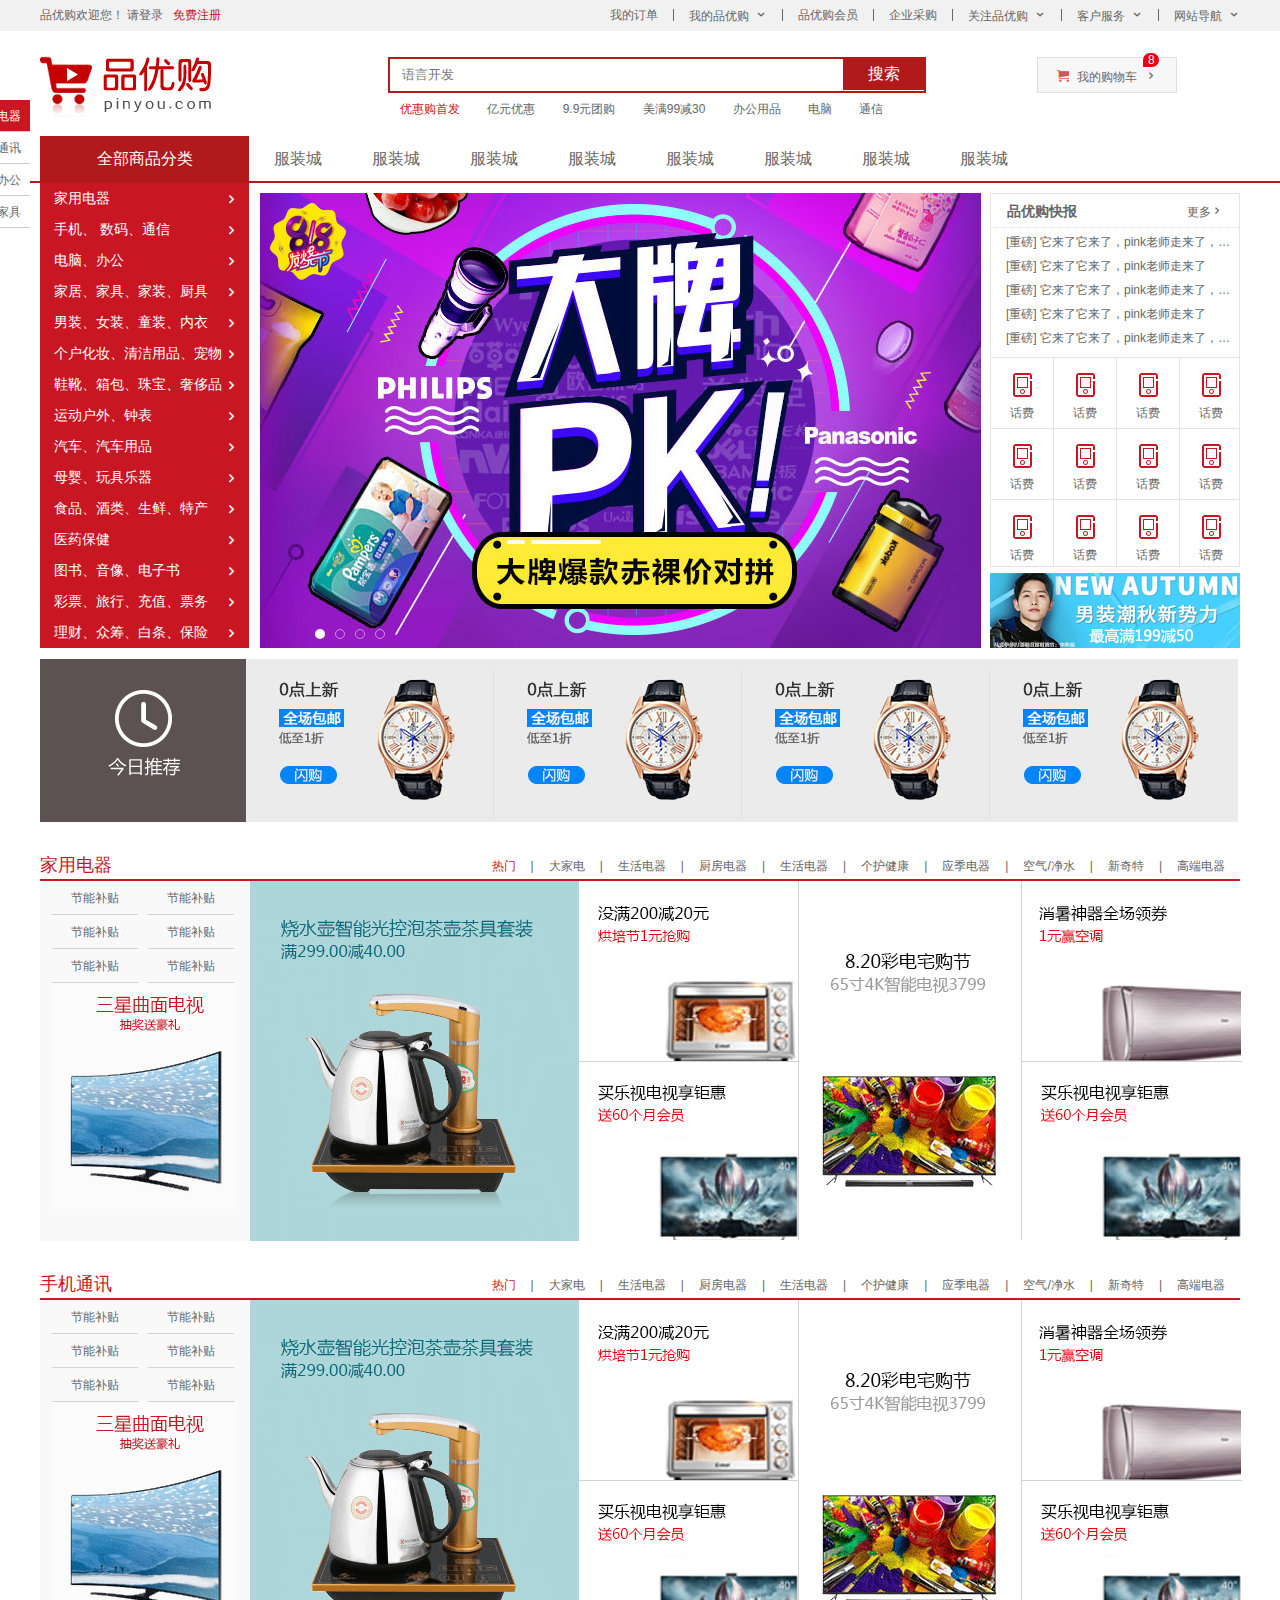
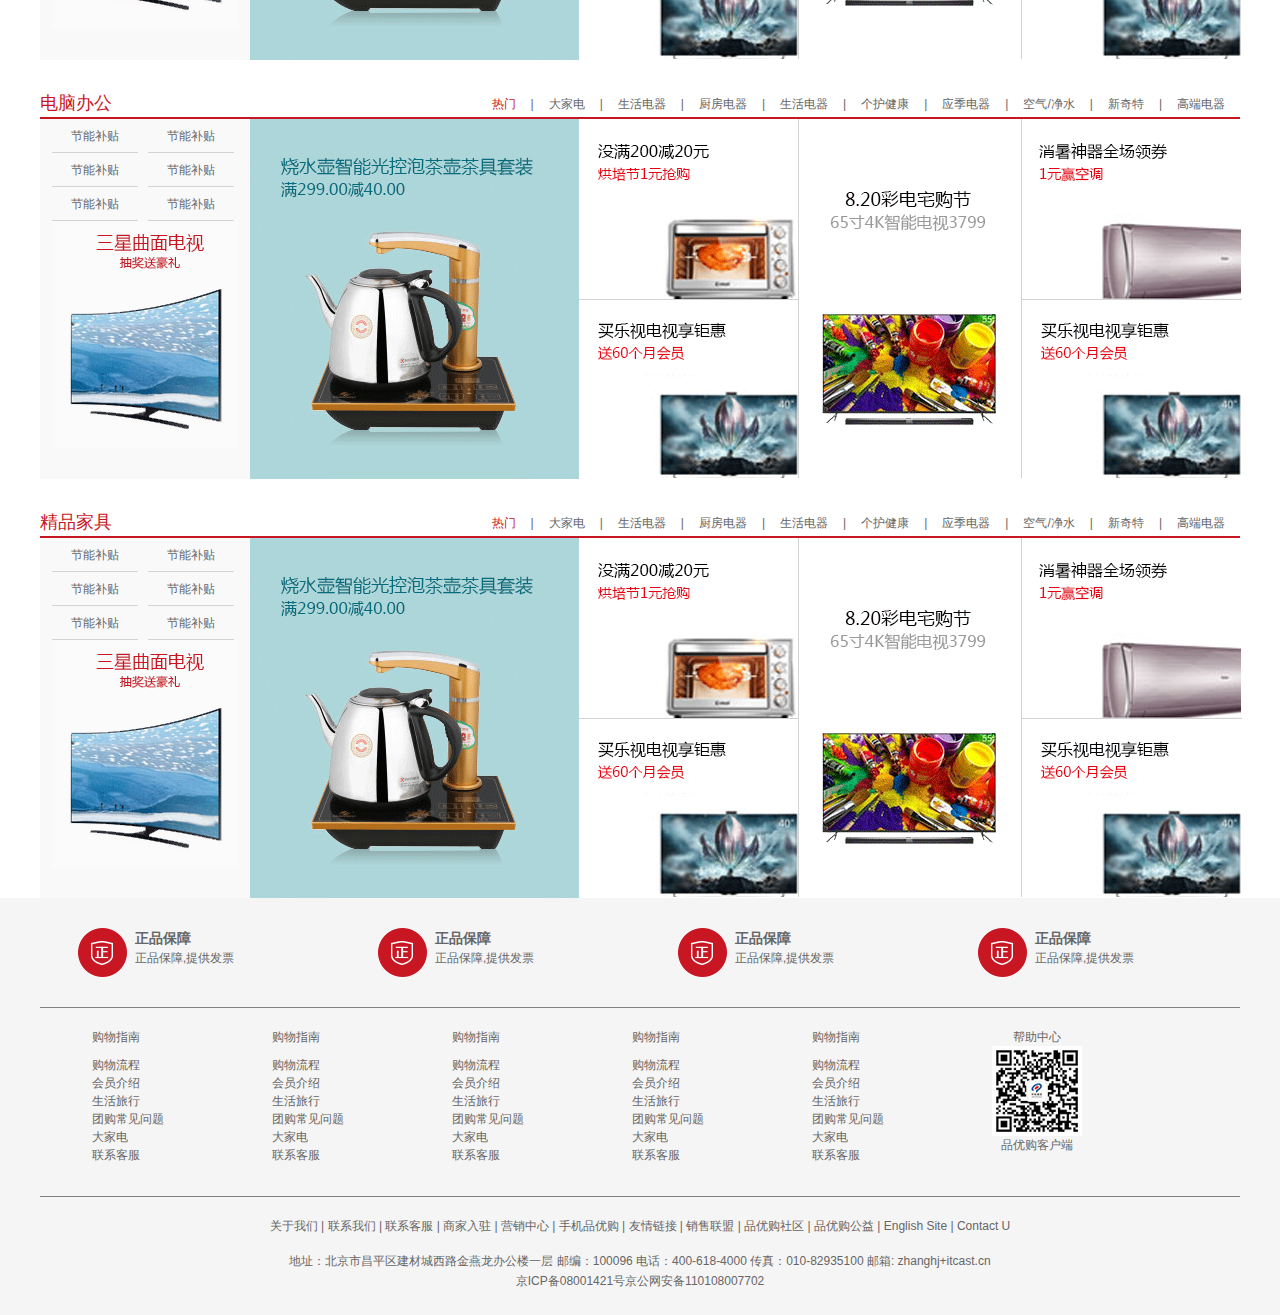
<file: index.html>
<!DOCTYPE html>
<html>
	<head>
		<meta charset="utf-8" />
		<meta name="viewport" content="width=device-width, initial-scale=1">
		<title>品优购商城-正品低价、品质保障、配送及时、轻松购物！</title>
		<meta name="description" content="品优购商城-专业的综合网上购物商城,销售家电、数码通讯、电脑、家居百货、服装服饰、母婴、图书、食品等数万个品牌优质商品.便捷、诚信的服务，为您提供愉悦的网上购物体验!" />
		<meta name="Keywords" content="网上购物,网上商城,手机,笔记本,电脑,MP3,CD,VCD,DV,相机,数码,配件,手表,存储卡,京东" />
		<!-- 引入facicon。ico网页图标 -->
		<link rel="shortcut icon" href="favicon.ico" />
		<!-- 引入css 初始化的css 文件 -->
		<link href="css/base.css" type="text/css" rel="stylesheet" />
		<!-- 引入公共样式的css文件 -->
		<link href="css/common.css" type="text/css" rel="stylesheet" />
		<!-- 引入首页的css文件 -->
		<link href="css/index.css" type="text/css" rel="stylesheet" />
		<!-- 这个animate.js必须写到index.js的上面引用 -->
		<script src="js/animate.js"></script>
		<!-- 引入我们首页的js文件 -->
		<script src="js/index.js"></script>
	</head>
	<body>
		<!-- 快捷栏导航 start -->
		<div class="shortcut">

			<div class="w">
				<div class="fl">
					<ul>
						<li>品优购欢迎您！&nbsp;</li>
						<li>
							<a href="#">请登录</a>&nbsp;<a href="register.html" class="style_red">&nbsp;&nbsp;免费注册</a>
						</li>
					</ul>
				</div>
				<div class="fr">
					<ul>
						<li>我的订单</li>
						<li></li>
						<li class="arrow-icon">我的品优购</li>
						<li></li>
						<li>品优购会员</li>
						<li></li>
						<li>企业采购</li>
						<li></li>
						<li class="arrow-icon">关注品优购</li>
						<li></li>
						<li class="arrow-icon">客户服务</li>
						<li></li>
						<li class="arrow-icon">网站导航</li>
					</ul>
				</div>
			</div>
		</div>
		<!-- 快捷栏导航 end -->
		<!-- header 头部制作 start -->
		<div class="header w">
			<div class="logo">
				<h1>
					<a href="index.html" title="品优购商城">品优购商城</a>
				</h1>
			</div>
			<div class="search">
				<input type="text" placeholder="语言开发" />
				<button>搜索</button>
			</div>
			<div class="hotwords">
				<a href="#" class="style_red">优惠购首发</a>
				<a href="#">亿元优惠</a>
				<a href="#">9.9元团购</a>
				<a href="#">美满99减30</a>
				<a href="#">办公用品</a>
				<a href="#">电脑</a>
				<a href="#">通信</a>
			</div>
			<div class="shopcar">
				我的购物车
				<i class="count">8</i>
			</div>
		</div>
		<!-- header 头部制作 start -->
		<!-- nav模块制作 start-->
		<div class="nav">
			<div class="w">
				<div class="dropdown">
					<div class="dt">全部商品分类</div>
					<div class="dd">
						<ul>
							<li><a href="#">家用电器</a></li>
							<li><a href="list.html">手机、</a><a href="#"> 数码、</a><a href="#">通信</a></li>
							<li><a href="#">电脑、</a><a href="#">办公</a></li>
							<li><a href="#">家居、</a><a href="#">家具、</a><a href="#">家装、</a><a href="#">厨具</a></li>
							<li><a href="#">男装、</a><a href="#">女装、</a><a href="#">童装、</a><a href="#">内衣</a></li>
							<li><a href="#">个户化妆、</a><a href="#">清洁用品、</a><a href="#">宠物</a></li>
							<li><a href="#">鞋靴、</a><a href="#">箱包、</a><a href="#">珠宝、</a><a href="#">奢侈品</a></li>
							<li><a href="#">运动户外、</a><a href="#">钟表</a></li>
							<li><a href="#">汽车、</a><a href="#">汽车用品</a></li>
							<li><a href="#">母婴、</a><a href="#">玩具乐器</a></li>
							<li><a href="#">食品、</a><a href="#">酒类、</a><a href="#">生鲜、</a><a href="#">特产</a></li>
							<li><a href="#">医药保健</a></li>
							<li><a href="#">图书、</a><a href="#">音像、</a><a href="#">电子书</a></li>
							<li><a href="#">彩票、</a><a href="#">旅行、</a><a href="#">充值、</a><a href="#">票务</a></li>
							<li><a href="#">理财、</a><a href="#">众筹、</a><a href="#">白条、</a><a href="#">保险</a></li>
						</ul>
					</div>
				</div>
				<div class="navitems">
					<ul>
						<li><a href="#">服装城</a></li>
						<li><a href="#">服装城</a></li>
						<li><a href="#">服装城</a></li>
						<li><a href="#">服装城</a></li>
						<li><a href="#">服装城</a></li>
						<li><a href="#">服装城</a></li>
						<li><a href="#">服装城</a></li>
						<li><a href="#">服装城</a></li>
					</ul>
				</div>
			</div>
		</div>
		<!-- nav模块制作 end-->
		<!-- 首页专有的模块 main start -->
		<div class="w">
			<div class="main">
				<div class="focus f1">
					<a href="javascript:;" class="arrow_l"></a>
					<a href="javascript:;" class="arrow_r"></a>
					<ul>
						<li>
							<a><img src="uplode/focus.jpg" /></a>
						</li>
						<li>
							<a><img src="uplode/focus1.jpg" /></a>
						</li>
						<li>
							<a><img src="uplode/focus2.jpg" /></a>
						</li>
						<li>
							<a><img src="uplode/focus3.jpg" /></a>
						</li>
					</ul>
					<ol class="circle">
					</ol>
				</div>
				<div class="newflash">
					<div class="news">
						<div class="news_hd">
							<h5>品优购快报</h5>
							<a href="#" class="more">更多</a>
						</div>
						<div class="news_bd">
							<ul>
								<li><a href="#">[重磅] 它来了它来了，pink老师走来了，他又来了</a></li>
								<li><a href="#">[重磅] 它来了它来了，pink老师走来了</a></li>
								<li><a href="#">[重磅] 它来了它来了，pink老师走来了，他又来了</a></li>
								<li><a href="#">[重磅] 它来了它来了，pink老师走来了</a></li>
								<li><a href="#">[重磅] 它来了它来了，pink老师走来了，他又来了</a></li>
							</ul>
						</div>
					</div>
					<div class="lifeservice">
						<ul>
							<li>
								<i></i>
								<p>话费</p>
							</li>
							<li>
								<i></i>
								<p>话费</p>
							</li>
							<li>
								<i></i>
								<p>话费</p>
							</li>
							<li>
								<i></i>
								<p>话费</p>
							</li>
							<li>
								<i></i>
								<p>话费</p>
							</li>
							<li>
								<i></i>
								<p>话费</p>
							</li>
							<li>
								<i></i>
								<p>话费</p>
							</li>
							<li>
								<i></i>
								<p>话费</p>
							</li>
							<li>
								<i></i>
								<p>话费</p>
							</li>
							<li>
								<i></i>
								<p>话费</p>
							</li>
							<li>
								<i></i>
								<p>话费</p>
							</li>
							<li>
								<i></i>
								<p>话费</p>
							</li>
						</ul>
					</div>
					<div class="bargain">
						<img src="uplode/bargain.png" />
					</div>
				</div>
			</div>
		</div>
		<!-- 首页专有的模块 main start -->
		<!-- 推进模块 start -->
		<div class="w recom">
			<div class="recom_hd">
				<img src="images/recom.png" />
			</div>
			<div class="recom_bd">
				<ul>
					<li><img src="uplode/recom_03.jpg" /></li>
					<li><img src="uplode/recom_03.jpg" /></li>
					<li><img src="uplode/recom_03.jpg" /></li>
					<li><img src="uplode/recom_03.jpg" /></li>
				</ul>
			</div>
		</div>
		<!-- 推进模块 start -->
		<!-- 楼层区域制作start -->
		<div class="floor">
			<div class="w jiadian">
				<div class="box_hd">
					<h3>家用电器</h3>
					<div class="tab_list">
						<ul>
							<li><a href="#" class="style_red">热门</a>|</li>
							<li><a href="#">大家电</a>|</li>
							<li><a href="#">生活电器</a>|</li>
							<li><a href="#">厨房电器</a>|</li>
							<li><a href="#">生活电器</a>|</li>
							<li><a href="#">个护健康</a>|</li>
							<li><a href="#">应季电器</a>|</li>
							<li><a href="#">空气/净水</a>|</li>
							<li><a href="#">新奇特</a>|</li>
							<li><a href="#">高端电器</a></li>
						</ul>
					</div>
				</div>
				<div class="box_bd">
					<div class="tab_content">
						<div class="tab_list_item">
							<div class="col_210">
								<ul>
									<li><a href="#">节能补贴</a></li>
									<li><a href="#">节能补贴</a></li>
									<li><a href="#">节能补贴</a></li>
									<li><a href="#">节能补贴</a></li>
									<li><a href="#">节能补贴</a></li>
									<li><a href="#">节能补贴</a></li>
								</ul>
								<a href="#"><img src="uplode/floor-1-1.png" /></a>
							</div>
							<div class="col_329">
								<a href="#"><img src="uplode/floor-1-b01.png" /></a>
							</div>
							<div class="col_220">
								<a href="#"><img class="img1" src="uplode/floor-1-2.png" /></a>
								<a href="#"><img src="uplode/floor-1-3.png" /></a>
							</div>
							<div class="col_222">
								<a href="#"><img src="./uplode/floor-1-4.png" /></a>
							</div>
							<div class="col_218">
								<a href="#"><img class="img2" src="uplode/floor-1-5.png" /></a>
								<a href="#"><img src="uplode/floor-1-3.png" /></a>
							</div>
						</div>
					</div>
				</div>
			</div>
			<div class="w shouji">
				<div class="box_hd">
					<h3>手机通讯</h3>
					<div class="tab_list">
						<ul>
							<li><a href="#" class="style_red">热门</a>|</li>
							<li><a href="#">大家电</a>|</li>
							<li><a href="#">生活电器</a>|</li>
							<li><a href="#">厨房电器</a>|</li>
							<li><a href="#">生活电器</a>|</li>
							<li><a href="#">个护健康</a>|</li>
							<li><a href="#">应季电器</a>|</li>
							<li><a href="#">空气/净水</a>|</li>
							<li><a href="#">新奇特</a>|</li>
							<li><a href="#">高端电器</a></li>
						</ul>
					</div>
				</div>
				<div class="box_bd">
					<div class="tab_content">
						<div class="tab_list_item">
							<div class="col_210">
								<ul>
									<li><a href="#">节能补贴</a></li>
									<li><a href="#">节能补贴</a></li>
									<li><a href="#">节能补贴</a></li>
									<li><a href="#">节能补贴</a></li>
									<li><a href="#">节能补贴</a></li>
									<li><a href="#">节能补贴</a></li>
								</ul>
								<a href="#"><img src="uplode/floor-1-1.png" /></a>
							</div>
							<div class="col_329">
								<a href="#"><img src="uplode/floor-1-b01.png" /></a>
							</div>
							<div class="col_220">
								<a href="#"><img class="img1" src="uplode/floor-1-2.png" /></a>
								<a href="#"><img src="uplode/floor-1-3.png" /></a>
							</div>
							<div class="col_222">
								<a href="#"><img src="./uplode/floor-1-4.png" /></a>
							</div>
							<div class="col_218">
								<a href="#"><img class="img2" src="uplode/floor-1-5.png" /></a>
								<a href="#"><img src="uplode/floor-1-3.png" /></a>
							</div>
						</div>
					</div>
				</div>
			</div>
			<div class="w jiadian">
				<div class="box_hd">
					<h3>电脑办公</h3>
					<div class="tab_list">
						<ul>
							<li><a href="#" class="style_red">热门</a>|</li>
							<li><a href="#">大家电</a>|</li>
							<li><a href="#">生活电器</a>|</li>
							<li><a href="#">厨房电器</a>|</li>
							<li><a href="#">生活电器</a>|</li>
							<li><a href="#">个护健康</a>|</li>
							<li><a href="#">应季电器</a>|</li>
							<li><a href="#">空气/净水</a>|</li>
							<li><a href="#">新奇特</a>|</li>
							<li><a href="#">高端电器</a></li>
						</ul>
					</div>
				</div>
				<div class="box_bd">
					<div class="tab_content">
						<div class="tab_list_item">
							<div class="col_210">
								<ul>
									<li><a href="#">节能补贴</a></li>
									<li><a href="#">节能补贴</a></li>
									<li><a href="#">节能补贴</a></li>
									<li><a href="#">节能补贴</a></li>
									<li><a href="#">节能补贴</a></li>
									<li><a href="#">节能补贴</a></li>
								</ul>
								<a href="#"><img src="uplode/floor-1-1.png" /></a>
							</div>
							<div class="col_329">
								<a href="#"><img src="uplode/floor-1-b01.png" /></a>
							</div>
							<div class="col_220">
								<a href="#"><img class="img1" src="uplode/floor-1-2.png" /></a>
								<a href="#"><img src="uplode/floor-1-3.png" /></a>
							</div>
							<div class="col_222">
								<a href="#"><img src="./uplode/floor-1-4.png" /></a>
							</div>
							<div class="col_218">
								<a href="#"><img class="img2" src="uplode/floor-1-5.png" /></a>
								<a href="#"><img src="uplode/floor-1-3.png" /></a>
							</div>
						</div>
					</div>
				</div>
			</div>
			<div class="w jiadian">
				<div class="box_hd">
					<h3>精品家具</h3>
					<div class="tab_list">
						<ul>
							<li><a href="#" class="style_red">热门</a>|</li>
							<li><a href="#">大家电</a>|</li>
							<li><a href="#">生活电器</a>|</li>
							<li><a href="#">厨房电器</a>|</li>
							<li><a href="#">生活电器</a>|</li>
							<li><a href="#">个护健康</a>|</li>
							<li><a href="#">应季电器</a>|</li>
							<li><a href="#">空气/净水</a>|</li>
							<li><a href="#">新奇特</a>|</li>
							<li><a href="#">高端电器</a></li>
						</ul>
					</div>
				</div>
				<div class="box_bd">
					<div class="tab_content">
						<div class="tab_list_item">
							<div class="col_210">
								<ul>
									<li><a href="#">节能补贴</a></li>
									<li><a href="#">节能补贴</a></li>
									<li><a href="#">节能补贴</a></li>
									<li><a href="#">节能补贴</a></li>
									<li><a href="#">节能补贴</a></li>
									<li><a href="#">节能补贴</a></li>
								</ul>
								<a href="#"><img src="uplode/floor-1-1.png" /></a>
							</div>
							<div class="col_329">
								<a href="#"><img src="uplode/floor-1-b01.png" /></a>
							</div>
							<div class="col_220">
								<a href="#"><img class="img1" src="uplode/floor-1-2.png" /></a>
								<a href="#"><img src="uplode/floor-1-3.png" /></a>
							</div>
							<div class="col_222">
								<a href="#"><img src="./uplode/floor-1-4.png" /></a>
							</div>
							<div class="col_218">
								<a href="#"><img class="img2" src="uplode/floor-1-5.png" /></a>
								<a href="#"><img src="uplode/floor-1-3.png" /></a>
							</div>
						</div>
					</div>
				</div>
			</div>
		</div>
		</div>
		<!-- 楼层区域制作end -->
		<!-- 固定电梯导航 -->
		<div class="fixedtool">
			<ul>
				<li class="current">家用电器</li>
				<li>手机通讯</li>
				<li>电脑办公</li>
				<li>精品家具</li>

			</ul>
		</div>
		<!-- 底部模块的制作 start -->
		<div class="footer">
			<div class="w">
				<div class="mod_service">
					<ul>
						<li>
							<h5></h5>
							<div class="service_txt">
								<h4>正品保障</h4>
								<p>正品保障,提供发票</p>
							</div>
						</li>
						<li>
							<h5></h5>
							<div class="service_txt">
								<h4>正品保障</h4>
								<p>正品保障,提供发票</p>
							</div>
						</li>
						<li>
							<h5></h5>
							<div class="service_txt">
								<h4>正品保障</h4>
								<p>正品保障,提供发票</p>
							</div>
						</li>
						<li>
							<h5></h5>
							<div class="service_txt">
								<h4>正品保障</h4>
								<p>正品保障,提供发票</p>
							</div>
						</li>

					</ul>
				</div>
				<div class="mod_help">
					<dl>
						<dt>购物指南</dt>
						<dd><a href="#">购物流程</a></dd>
						<dd><a href="#">会员介绍</a></dd>
						<dd><a href="#">生活旅行</a></dd>
						<dd><a href="#">团购常见问题</a></dd>
						<dd><a href="#">大家电</a></dd>
						<dd><a href="#">联系客服</a></dd>
					</dl>
					<dl>
						<dt>购物指南</dt>
						<dd><a href="#">购物流程</a></dd>
						<dd><a href="#">会员介绍</a></dd>
						<dd><a href="#">生活旅行</a></dd>
						<dd><a href="#">团购常见问题</a></dd>
						<dd><a href="#">大家电</a></dd>
						<dd><a href="#">联系客服</a></dd>
					</dl>
					<dl>
						<dt>购物指南</dt>
						<dd><a href="#">购物流程</a></dd>
						<dd><a href="#">会员介绍</a></dd>
						<dd><a href="#">生活旅行</a></dd>
						<dd><a href="#">团购常见问题</a></dd>
						<dd><a href="#">大家电</a></dd>
						<dd><a href="#">联系客服</a></dd>
					</dl>
					<dl>
						<dt>购物指南</dt>
						<dd><a href="#">购物流程</a></dd>
						<dd><a href="#">会员介绍</a></dd>
						<dd><a href="#">生活旅行</a></dd>
						<dd><a href="#">团购常见问题</a></dd>
						<dd><a href="#">大家电</a></dd>
						<dd><a href="#">联系客服</a></dd>
					</dl>
					<dl>
						<dt>购物指南</dt>
						<dd><a href="#">购物流程</a></dd>
						<dd><a href="#">会员介绍</a></dd>
						<dd><a href="#">生活旅行</a></dd>
						<dd><a href="#">团购常见问题</a></dd>
						<dd><a href="#">大家电</a></dd>
						<dd><a href="#">联系客服</a></dd>
					</dl>
					<dl>
						<dd>帮助中心</dd>
						<img src="images/wx_cz.jpg" />
						<dd>品优购客户端</dd>
					</dl>
				</div>
				<div class="mod_copyright">
					<div class="link">
						<a href="#">关于我们</a> | <a href="#">联系我们</a> | <a href="#">联系客服</a> | <a href="#">商家入驻</a> | <a href="#">营销中心</a>
						| <a href="#">手机品优购</a> |
						<a href="#">友情链接</a> | <a href="#">销售联盟</a> | <a href="#">品优购社区</a> | <a href="#">品优购公益 </a>| <a href="#">English
							Site</a> | <a href="#">Contact U</a>
					</div>
					<div class="copyright">
						地址：北京市昌平区建材城西路金燕龙办公楼一层 邮编：100096 电话：400-618-4000 传真：010-82935100 邮箱: zhanghj+itcast.cn<br />
						京ICP备08001421号京公网安备110108007702
					</div>
				</div>
			</div>
		</div>
		<!-- 底部模块的制作 end -->
	</body>
</html>
</file>
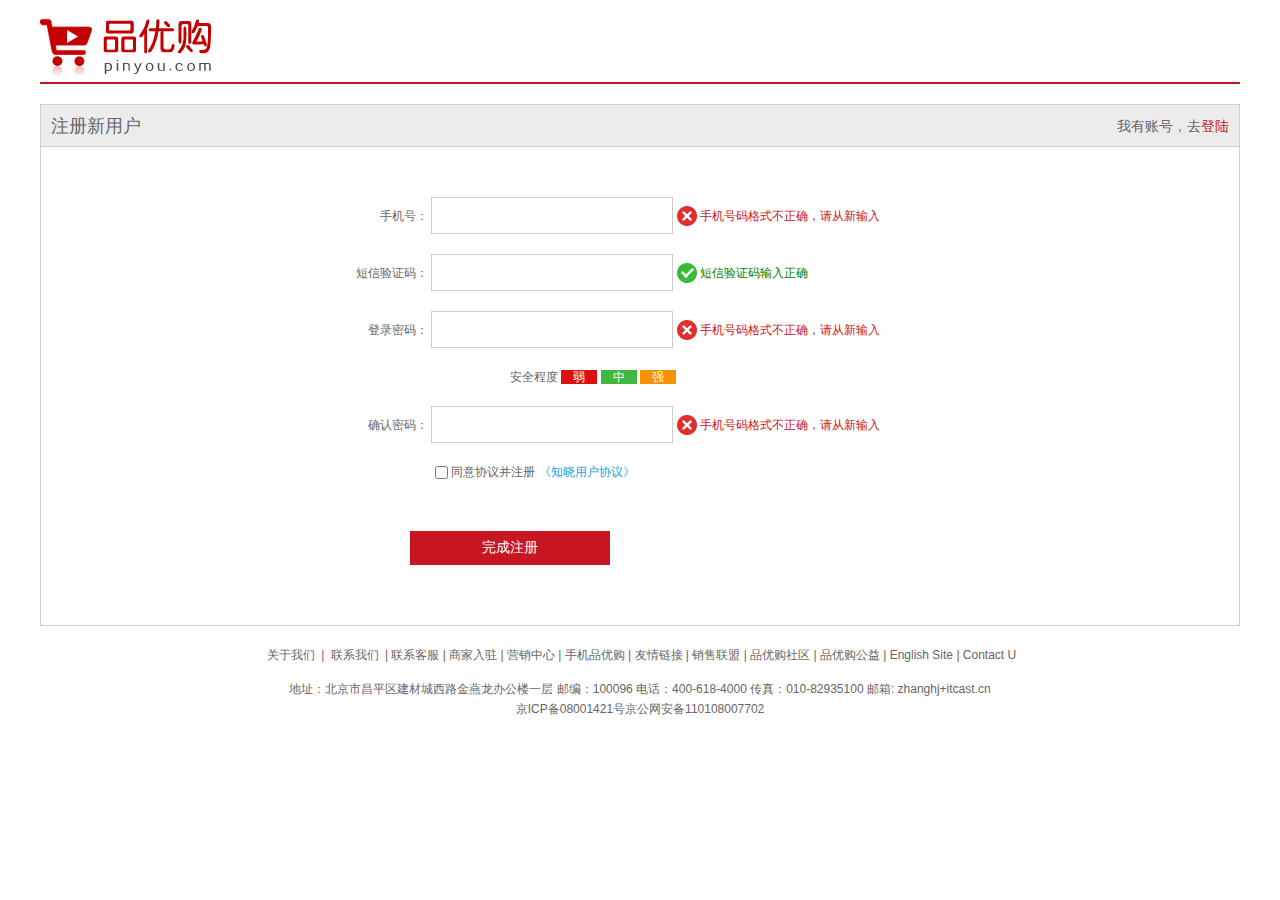
<file: register.html>
<!DOCTYPE html>
<html lang="en">

<head>
    <meta charset="UTF-8">
    <meta name="viewport" content="width=device-width, initial-scale=1.0">
    <meta http-equiv="X-UA-Compatible" content="ie=edge">
    <title>个人注册</title>
    <!-- 引入favicon图标 -->
    <link rel="shortcut icon" href="favicon.ico" />
    <!-- 引入我们初始化的css -->
    <link rel="stylesheet" href="css/base.css">
    <!-- 引入我们自己的注册页面的css -->
    <link rel="stylesheet" href="css/register.css">
</head>

<body>
    <div class="w">
        <header>
            <div class="logo">
                <a href="index.html"> <img src="images/logo.png" alt=""></a>
            </div>
        </header>
        <div class="registerarea">
            <h3>注册新用户
                <div class="login">我有账号，去<a href="#">登陆</a></div>
            </h3>
            <div class="reg_form">
                <form action="">
                    <ul>
                        <li><label for="">手机号：</label> <input type="text" class="inp">
                            <span class="error"> <i class="error_icon"></i> 手机号码格式不正确，请从新输入 </span></li>
                        <li><label for="">短信验证码：</label> <input type="text" class="inp">
                            <span class="success"> <i class="success_icon"></i> 短信验证码输入正确 </span></li>
                        <li><label for="">登录密码：</label> <input type="password" class="inp">
                            <span class="error"> <i class="error_icon"></i> 手机号码格式不正确，请从新输入 </span></li>
                        <li class="safe">安全程度 <em class="ruo">弱</em> <em class="zhong">中</em> <em class="qiang">强</em> </li>
                        <li><label for="">确认密码：</label> <input type="password" class="inp">
                            <span class="error"> <i class="error_icon"></i> 手机号码格式不正确，请从新输入 </span></li>
                        <li class="agree"><input type="checkbox" name="" id=""> 
                            同意协议并注册 <a href="#">《知晓用户协议》</a>
                        
                        </li>
                        <li>
                            <input type="submit" value="完成注册" class="btn">
                        </li>
                    </ul>
                </form>
            </div>
        </div>
        <footer>
            <div class="mod_copyright">
                <div class="links">
                    <a href="#">关于我们</a> | <a href="#">联系我们</a> | 联系客服 | 商家入驻 | 营销中心 | 手机品优购 | 友情链接 | 销售联盟 | 品优购社区 |
                    品优购公益 | English Site | Contact U
                </div>
                <div class="copyright">
                    地址：北京市昌平区建材城西路金燕龙办公楼一层 邮编：100096 电话：400-618-4000 传真：010-82935100 邮箱: zhanghj+itcast.cn <br>
                    京ICP备08001421号京公网安备110108007702
                </div>
            </div>
        </footer>
    </div>
</body>

</html>
</file>
<file: css/base.css>
/* 把我们所有标签的内外边距清零 */
* {
    margin: 0;
    padding: 0;
    /* css3盒子模型 */
    box-sizing: border-box;
}
/* em 和 i 斜体的文字不倾斜 */
em,
i {
    font-style: normal
}
/* 去掉li 的小圆点 */
li {
    list-style: none
}

img {
    /* border 0 照顾低版本浏览器 如果 图片外面包含了链接会有边框的问题 */
    border: 0;
    /* 取消图片底侧有空白缝隙的问题 */
    vertical-align: middle
}

button {
    /* 当我们鼠标经过button 按钮的时候，鼠标变成小手 */
    cursor: pointer
}

a {
    color: #666;
    text-decoration: none
}

a:hover {
    color: #c81623
}

button,
input {
    /* "\5B8B\4F53" 就是宋体的意思 这样浏览器兼容性比较好 */
    font-family: Microsoft YaHei, Heiti SC, tahoma, arial, Hiragino Sans GB, "\5B8B\4F53", sans-serif;
    /* 默认有灰色边框我们需要手动去掉 */
    border: 0; 
    outline: none;
}

body {
    /* CSS3 抗锯齿形 让文字显示的更加清晰 */
    -webkit-font-smoothing: antialiased;
    background-color: #fff;
    font: 12px/1.5 Microsoft YaHei, Heiti SC, tahoma, arial, Hiragino Sans GB, "\5B8B\4F53", sans-serif;
    color: #666
}

.hide,
.none {
    display: none
}
/* 清除浮动 */
.clearfix:after {
    visibility: hidden;
    clear: both;
    display: block;
    content: ".";
    height: 0
}

.clearfix {
    *zoom: 1
}
</file>
<file: css/common.css>
@font-face {
  font-family: 'icomoon';
  src:  url('../fonts/icomoon.eot?tomleg');
  src:  url('../fonts/icomoon.eot?tomleg#iefix') format('embedded-opentype'),
    url('../fonts/icomoon.ttf?tomleg') format('truetype'),
    url('../fonts/icomoon.woff?tomleg') format('woff'),
    url('../fonts/icomoon.svg?tomleg#icomoon') format('svg');
  font-weight: normal;
  font-style: normal;
  font-display: block;
}
/* 快捷栏导航 start */
.w{
	width: 1200px;
	margin: 0 auto;
}
.shortcut{
	height: 31px;
	background: #f1f1f1;
	line-height: 31px;
}
.fl{
	float: left;
}
.fr{
	float: right;
}
.style_red{
	color: #c81623;
}
.shortcut ul li{
	float: left;
	color: #666666;
}
.shortcut .fr ul li:nth-child(even){
	width: 1px;
	height: 12px;
	background-color: #666666;
	margin: 9px 15px 0px;
}
.arrow-icon::after{
	content: '\e91e';
	font-family: 'icomoon';
	margin-left: 6px;
}
/* header 头部制作 start */
.header{
	position: relative;
	height: 105px;
}
.logo{
	position: absolute;
	top: 25px;
	width: 171px;
	height: 61px;
}
.logo a{
	display: block;
	width: 171px;
	height: 61px;
	background: url(../images/logo.png);
	font-size: 0;
}
.search{
	position: absolute;
	top:26px;
	left: 348px;
	width: 538px;
	height: 36px;
	border: 2px solid #b1191a;
}
.search input{
	float: left;
	width: 453px;
	height: 31px;
	padding-left: 12px;
}
.search button{
	float: left;
	width: 81px;
	height: 31px;
	color: white;
	background: #b1191a;
	font-size: 16px;
}
.hotwords{
	position: absolute;
	top:69px;
	left: 348px;
}
.hotwords a{
	margin: 0 12px;
}
.shopcar{
	position: absolute;
	top: 26px;
	right: 63px;
	width: 140px;
	height: 36px;
	background: #f7f7f7;
	border: 1px solid #dfdfdf;
	line-height: 36px;
	text-align: center;
}
.shopcar::before{
	margin-right: 5px;
	content: '\e93a';
	font-family: 'icomoon';
	color: #d95252;
}
.shopcar::after{
	margin-left: 5px;
	content: '\e920';
	font-family: 'icomoon';
}
.count{
	position: absolute;
	top: -5px;
	left: 105px;
	width: 16px;
	line-height: 14px;
	height: 14px;
	background: #e60012;
	padding: 0 5px;
	border: white;
	border-radius: 7px 7px 7px 0;
	color: white;
}
/* nav模块制作 start */
.nav{
	height: 47px;
	border-bottom: 2px solid #b1191a;
}
.nav .dropdown{
	float: left;
	width: 209px;
	height: 45px;
	background: #b1191a;
}
.nav .navitems{
	float: left;
}
.dropdown .dt{
	width: 100%;
	height: 100%;
	color: white;
	line-height: 45px;
	text-align: center;
	font-size: 16px;
}
.dropdown .dd{
	margin-top: 2px;
	height: 465px;
	width: 209px;
	background: #c81623;
}
.dropdown .dd ul li{
	position: relative;
	height: 31px;
	padding-left: 14px;
	line-height: 31px;
}
.dropdown .dd ul li::after{
	position: absolute;
	top:1px;
	right: 10px;
	content: '\e920';
	font-family: 'icomoon';
	color: white;
	font-size: 15px;
}
.dropdown .dd ul li:hover{
	background: white;
}
.dropdown .dd ul li:hover a{
	color: #c81623;
}
.dropdown .dd ul li a{
	color: white;
	font-size: 14px;
}
.navitems ul li{
	float: left;
}
.navitems ul li a{
	display: block;
	font-size: 16px;
	line-height: 45px;
	padding: 0 25px;
}
/* 底部模块的制作 start */
.footer{
	height: 417px;
	background: #f5f5f5;
	padding-top: 30px;
}
.mod_service{
	height: 80px;
	border-bottom: 1px solid gray;
}
.mod_service ul li{
	padding-left: 37px;
	float: left;
	height: 50px;
	width: 300px;
}
.mod_service ul li h5{
	float: left;
	margin-right: 8px;
	height: 50px;
	width: 50px;
	background: url(../images/icons.png) no-repeat -252px -3px;
}
.service_txt h4{
	font-size: 14px;
}
.service_txt p{
	font-style: 12px;
}
.mod_help{
	height: 189px;
	border-bottom: 1px solid gray;
	padding-top: 20px;
	padding-left: 52px;
}
.mod_help dl{
	float: left;
}
.mod_help dl:last-child{
	width: 90px;
	text-align: center;
}
.mod_help dl dt{
	font-style: 16px;
	margin-bottom: 10px;
	width: 180px;
}
.mod_copyright{
	text-align: center;
	padding-top: 20px;
}
.link{
	margin-bottom: 16px;
}
.copyright{
	line-height: 20px;
}
</file>
<file: css/index.css>
.main {
	margin-left: 220px;
	width: 980px;
	height: 466px;
	padding-top: 10px;
}

.focus {
	overflow: hidden;
	position: relative;
	float: left;
	width: 721px;
	height: 466px;
}

.focus ul {
	position: absolute;
	top: 0;
	left: 0;
	width: 600%;
}

.focus ul li {
	float: left;
}

.arrow_l,
.arrow_r {
	z-index: 1;
	display: none;
	position: absolute;
	top: 50%;
	width: 24px;
	height: 40px;
	background: rgba(0, 0, 0, .3);
	text-align: center;
	line-height: 40px;
	color: #fff;
	font-family: 'icomoon';
	font-size: 18px;
}

.arrow_r {
	right: 0;
}

.circle {
	position: absolute;
	bottom: 20px;
	left: 50px;
}

.circle li {
	float: left;
	width: 10px;
	height: 10px;
	margin: 0 5px;
	border-radius: 50%;
	cursor: pointer;
	border: 1.5px solid rgba(255, 255, 255, 0.5);
}

.current {
	background-color: white;
}

.newflash {
	float: right;
	width: 250px;
	height: 456px;
}

.news {
	height: 165px;
	border: 1px solid #e4e4e4;
}

.news_hd {
	padding: 0 16px;
	height: 34px;
	border-bottom: 1px dotted #e4e4e4;
}

.news_hd h5 {
	float: left;
	font-size: 14px;
	line-height: 34px;
}

.news_hd .more {
	float: right;
	font-size: 12px;
	line-height: 34px;
}

.news_hd .more::after {
	font-family: 'icomoon';
	content: '\e920';
}

.news_bd {
	padding-top: 5px;
	padding-left: 15px;
}

.news_bd ul li {
	height: 24px;
	overflow: hidden;
	white-space: nowrap;
	/* 让那个文字一行显示,不允许换行 */
	text-overflow: ellipsis;
	/* 超出的文字用省略号显示 */
}

.lifeservice {
	overflow: hidden;
	border: 1px solid #e4e4e4;
	border-top: 0;
	height: 209px;
}

.lifeservice ul {
	width: 252px;
}

.lifeservice ul li {
	text-align: center;
	float: left;
	width: 63px;
	height: 71px;
	padding-top: 15px;
	border-right: 1px solid #e4e4e4;
	border-bottom: 1px solid #e4e4e4;
}

.lifeservice ul li i {
	display: inline-block;
	width: 20px;
	height: 26px;
	background: url(../images/icons.png)no-repeat -18px -16px;
}

.bargain {
	margin-top: 6px;
}

/* 推荐模块 start */
.recom {
	height: 163px;
	margin-top: 10px;
}

.recom_hd {
	float: left;
	padding-left: 68px;
	padding-top: 31px;
	height: 163px;
	width: 206px;
	background: #5c5251;
}

.recom_bd {
	background: #ebebeb;
	float: left;
}

.recom_bd ul li {
	position: relative;
	float: left;
}

.recom_bd ul li img {
	height: 163px;
	width: 248px;
}

.recom_bd ul li:nth-child(-n+3)::after {
	/* -n+3第三个往前面选 */
	position: absolute;
	top: 10px;
	right: 0;
	content: '';
	width: 1px;
	height: 150px;
	background: #dddddd;
}

/* 家用电器制作 */
.box_hd {
	height: 29px;
	border-bottom: 2px solid #c81623;
}

.box_hd h3 {
	float: left;
	font-size: 18px;
	font-weight: 400;
	color: #c81623;
}

.box_hd ul {
	float: right;
}

.box_hd ul li {
	line-height: 29px;
	float: left;
}

.box_hd ul li a {
	margin: 0 15px;
}

.floor .w {
	margin-top: 30px;
}

.box_bd {
	height: 360px;
}

.tab_list_item>div {
	float: left;
}

.col_210 {
	width: 210px;
	height: 360px;
	background: #f9f9f9;
	text-align: center;
}

.col_210 ul {
	padding-left: 12px;
}

.col_210 ul li {
	float: left;
	margin-right: 10px;
	line-height: 34px;
	text-align: center;
	width: 86px;
	height: 34px;
	border-bottom: 1px solid lightgray;
}

.col_329 {
	width: 329px;
}

.col_220 {
	width: 220px;
	border-right: 1px solid lightgray;
}

.col_220 .img1 {
	border-bottom: 1px solid lightgray;
}

.col_222 {
	width: 222px;
}

.col_218 {
	border-left: 1px solid lightgray;
	width: 218px;
}

.col_218 .img2 {
	border-bottom: 1px solid lightgray;
}

.fixedtool {
	position: fixed;
	top: 100px;
	left: 50%;
	margin-left: -676px;
	width: 66px;
	background-color: #fff;
}

.fixedtool li {
	height: 32px;
	line-height: 32px;
	text-align: center;
	font-size: 12px;
	border-bottom: 1px solid #ccc;
	cursor: pointer;
}

.fixedtool .current {
	background-color: #c81623;
	color: #fff;
}
</file>
<file: css/register.css>
.w {
    width: 1200px;
    margin: 0 auto;
}
header {
    height: 84px;
    border-bottom: 2px solid #c81523;
}
.logo {
    padding-top: 18px;
}
.registerarea {
    height: 522px;
    border: 1px solid #ccc;
    margin-top: 20px;
}
.registerarea h3 {
    height: 42px;
    border-bottom: 1px solid #ccc;
    background-color: #ececec;
    line-height: 42px;
    padding: 0 10px;
    font-size: 18px;
    font-weight: 400;
}
.login {
    float: right;
    font-size: 14px;
}
.login a {
    color: #c81523;
}
.reg_form {
    width: 600px;

    margin: 50px auto 0;
}
.reg_form ul li {
    margin-bottom: 20px;
}
.reg_form ul li label {
    display: inline-block;
    width: 88px;
    text-align: right;
}
.reg_form ul li .inp {
    width: 242px;
    height: 37px;
    border: 1px solid #ccc;
}
.error {
    color: #c81523;
}
.error_icon,
.success_icon {
    display: inline-block;
    vertical-align: middle;
    width: 20px;
    height: 20px;
    background: url(../images/error.png) no-repeat;
    margin-top: -2px;
}
.success {
    color: green;
}
.success_icon {
    background: url(../images/success.png) no-repeat;
}
.safe {
    padding-left: 170px;
}
.safe em {
    padding: 0 12px;
    color: #fff;
}
.ruo {
    background-color: #de1111;
}
.zhong {
    background-color: #40b83f;
}

.qiang {
    background-color: #f79100;
}
.agree {
    padding-left: 95px;
}
.agree input {
    vertical-align: middle;
}
.agree a {
    color: #1ba1e6;
}
.btn {
    width: 200px;
    height: 34px;
    background-color: #c81623;
    font-size: 14px;
    color: #fff;
    margin: 30px 0 0 70px;
}
.mod_copyright {
    text-align: center;
    padding-top: 20px;
}
.links {
    margin-bottom: 15px;
}
.links a {
    margin: 0 3px;
}
.copyright {
    line-height: 20px;
}
</file>
